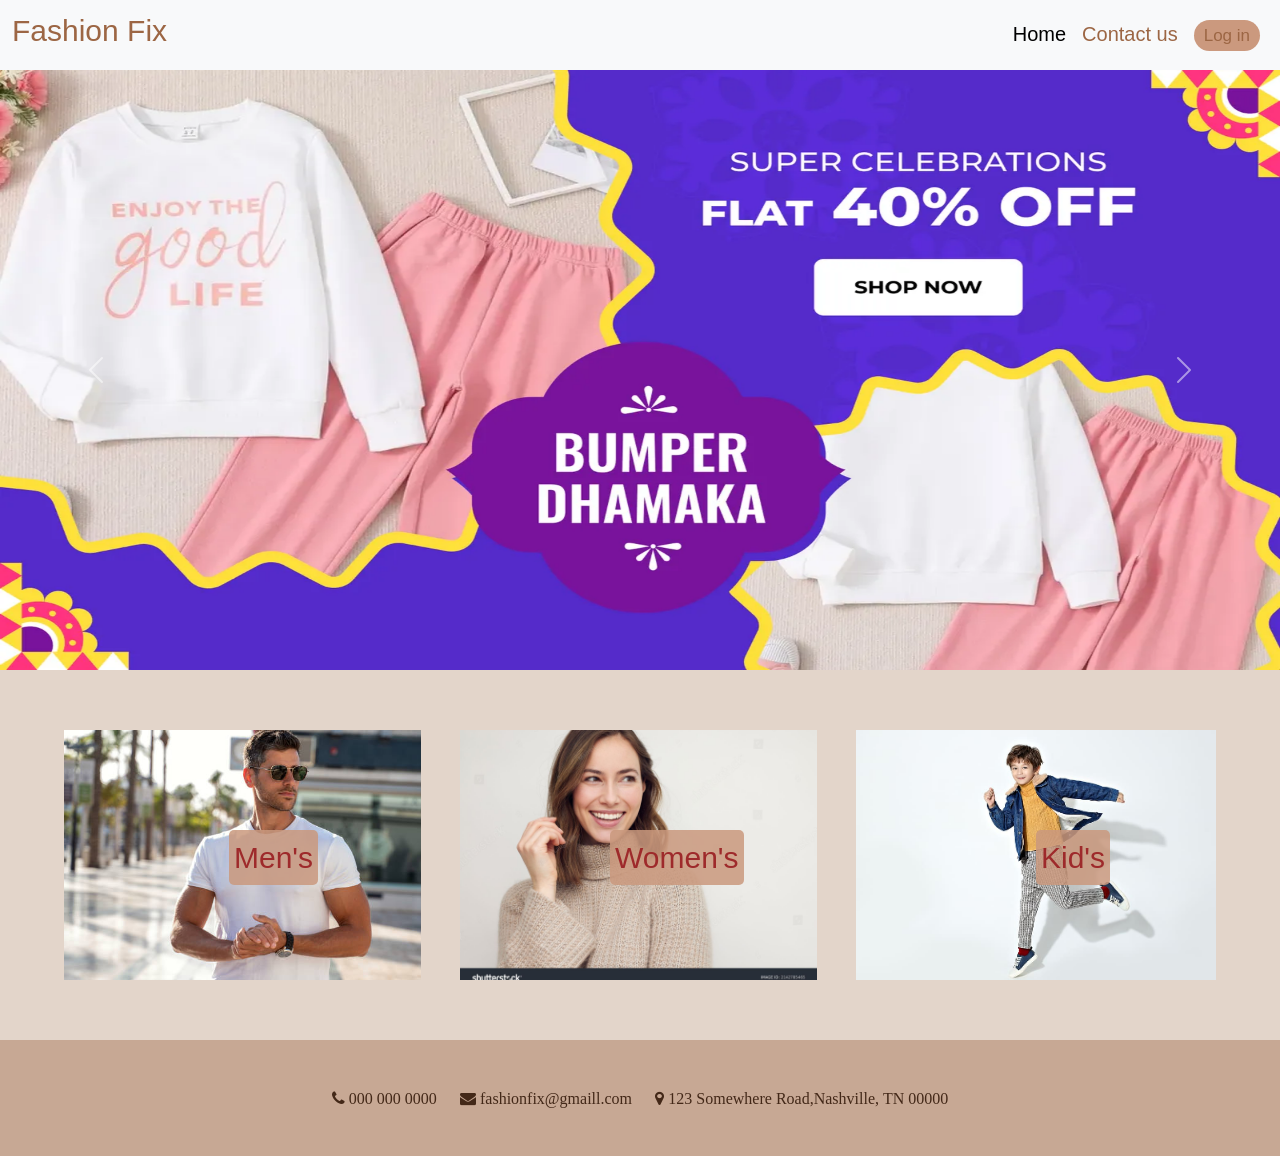
<file: index.html>
<!DOCTYPE html>
<html lang="en">
    <head>
        <meta charset="UTF-8">
        <meta name="viewport" content="width=device-width, initial-scale=1.0">
        <title>Fashion Fix</title>
        <link rel="stylesheet" href="style.css">

        <link href="https://cdn.jsdelivr.net/npm/bootstrap@5.0.2/dist/css/bootstrap.min.css" rel="stylesheet" integrity="sha384-EVSTQN3/azprG1Anm3QDgpJLIm9Nao0Yz1ztcQTwFspd3yD65VohhpuuCOmLASjC" crossorigin="anonymous">

        <link rel="stylesheet"
            href="https://cdnjs.cloudflare.com/ajax/libs/font-awesome/4.7.0/css/font-awesome.min.css"
            integrity="sha512-SfTiTlX6kk+qitfevl/7LibUOeJWlt9rbyDn92a1DqWOw9vWG2MFoays0sgObmWazO5BQPiFucnnEAjpAB+/Sw=="
            crossorigin="anonymous" referrerpolicy="no-referrer" />
    </head>
    <body class="body">

        <!-- navbar -->

        <nav class="navbar navbar-expand-lg navbar-light bg-light">
            <div class="container-fluid">
                <a class="navbar-brand" href="index.html"><h1>Fashion Fix</h1></a>                 
                <button class="navbar-toggler" type="button"
                    data-bs-toggle="collapse" data-bs-target="#navbarNav"
                    aria-controls="navbarNav" aria-expanded="false"
                    aria-label="Toggle navigation">
                    <span class="navbar-toggler-icon bg-color-black"></span>
                </button>
                <div class="collapse navbar-collapse" id="navbarNav">
                    <ul class="navbar-nav">
                        <li class="nav-item">
                            <a class="nav-link active" aria-current="page"
                                href="index.html">Home</a>
                        </li>
                        <li class="nav-item">
                            <a class="nav-link" href="contact.html">Contact us</a>
                        </li>
                        <li class="nav-item">
                            <a class="nav-link" href="login.html"><button>Log in </button></a>
                        </li>
                    </ul>
                </div>
            </div>
        </nav>

        <!-- discount ads -->

        <div id="carouselExampleControls" class="carousel slide"
            data-bs-ride="carousel">
            <div class="carousel-inner">
                <div class="carousel-item active">
                    <img src="discount-1.webp" class="d-block w-100" alt="...">
                </div>
                <div class="carousel-item">
                    <img src="discount-2.webp" class="d-block w-100" alt="...">
                </div>
                <div class="carousel-item">
                    <img src="discount-3.jpg" class="d-block w-100" alt="...">
                </div>
            </div>
            <button class="carousel-control-prev" type="button"
                data-bs-target="#carouselExampleControls" data-bs-slide="prev">
                <span class="carousel-control-prev-icon"
                    aria-hidden="true"></span>
                <span class="visually-hidden">Previous</span>
            </button>
            <button class="carousel-control-next" type="button"
                data-bs-target="#carouselExampleControls" data-bs-slide="next">
                <span class="carousel-control-next-icon"
                    aria-hidden="true"></span>
                <span class="visually-hidden">Next</span>
            </button>
        </div>

        <!-- gender section -->

        <div class="gender">
            <div class="men">
                <a href="men.html"><button>Men's</button></a>
            </div>
            <div class="women">
                <a href="women.html"><button>Women's</button></a>
            </div>
            <div class="kid">
                <a href="kid.html"><button>Kid's</button></a>
            </div>
        </div>

        <!-- footer -->

        <footer>
            <div class="footer-content">
                <span class="fa fa-phone"> 000 000 0000</span>
                <span class="fa fa-envelope"> fashionfix@gmaill.com</span>
                <span class="fa fa-map-marker"> 123 Somewhere
                    Road,Nashville, TN 00000</span>
            </div>
        </footer>

        <script src="https://cdn.jsdelivr.net/npm/bootstrap@5.0.2/dist/js/bootstrap.bundle.min.js" integrity="sha384-MrcW6ZMFYlzcLA8Nl+NtUVF0sA7MsXsP1UyJoMp4YLEuNSfAP+JcXn/tWtIaxVXM" crossorigin="anonymous"></script>
    </body>
</html>
</file>
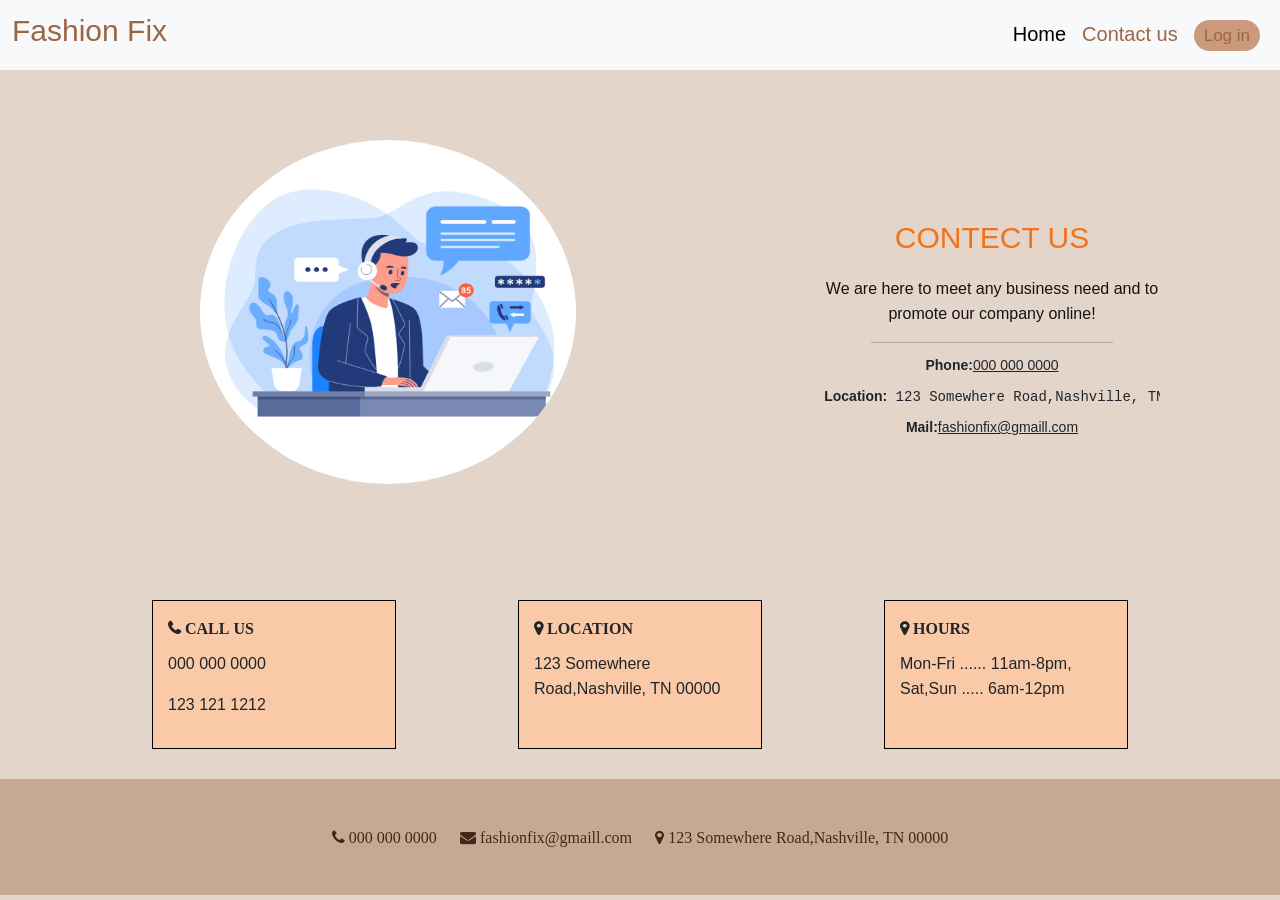
<file: contact.html>
<!DOCTYPE html>
<html lang="en">
    <head>
        <meta charset="UTF-8">
        <meta name="viewport" content="width=device-width, initial-scale=1.0">
        <title>Contact</title>
        <link rel="stylesheet" href="contact.css">

        <link href="https://cdn.jsdelivr.net/npm/bootstrap@5.0.2/dist/css/bootstrap.min.css" rel="stylesheet" integrity="sha384-EVSTQN3/azprG1Anm3QDgpJLIm9Nao0Yz1ztcQTwFspd3yD65VohhpuuCOmLASjC" crossorigin="anonymous">

        <link rel="stylesheet"
            href="https://cdnjs.cloudflare.com/ajax/libs/font-awesome/4.7.0/css/font-awesome.min.css"
            integrity="sha512-SfTiTlX6kk+qitfevl/7LibUOeJWlt9rbyDn92a1DqWOw9vWG2MFoays0sgObmWazO5BQPiFucnnEAjpAB+/Sw=="
            crossorigin="anonymous" referrerpolicy="no-referrer" />
    </head>
    <body class="body">

        <!-- navbar -->

        <nav class="navbar navbar-expand-lg navbar-light bg-light">
            <div class="container-fluid">
                <a class="navbar-brand" href="index.html"><h1>Fashion Fix</h1></a>                 
                <button class="navbar-toggler" type="button"
                    data-bs-toggle="collapse" data-bs-target="#navbarNav"
                    aria-controls="navbarNav" aria-expanded="false"
                    aria-label="Toggle navigation">
                    <span class="navbar-toggler-icon"></span>
                </button>
                <div class="collapse navbar-collapse" id="navbarNav">
                    <ul class="navbar-nav">
                        <li class="nav-item">
                            <a class="nav-link active" aria-current="page"
                                href="index.html">Home</a>
                        </li>
                        <li class="nav-item">
                            <a class="nav-link" href="contact.html">Contact us</a>
                        </li>
                        <li class="nav-item">
                            <a class="nav-link" href="login.html"><button>Log in </button></a>
                        </li>
                    </ul>
                </div>
            </div>
        </nav>

        <!-- contact details -->

        <div class="color">
            <div class="about">
                <div class="image">
                    <img src="contact.jpg" alt>
                </div>
                <div class="details">
                    <div class="details-co">
                        <h2>CONTECT US</h2>
                        <p>We are here to meet any business need and to promote
                            our company online!</p>
                        <hr>
                        <pre><b>Phone:</b><u>000 000 0000</u></pre>
                        <pre><b>Location:</b> 123 Somewhere Road,Nashville, TN-4</pre>
                        <pre><b>Mail:</b><u>fashionfix@gmaill.com</u></pre>
                    </div>
                </div>
            </div>

            <div class="contect">
                <div class="contect-detail">
                    <span class="fa fa-phone"> CALL US</span>
                    <p>000 000 0000</p>
                    <p>123 121 1212</p>
                </div>
                <div class="contect-detail">
                    <span class="fa fa-map-marker"> LOCATION</span>
                    <p>123 Somewhere
                        Road,Nashville, TN 00000</p>
                </div>
                <div class="contect-detail">
                    <span class="fa fa-map-marker"> HOURS</span>
                    <p>Mon-Fri ...... 11am-8pm, Sat,Sun ..... 6am-12pm</p>
                </div>
                </div>
            </div>
        </div>

            <footer>
                <div class="footer-content">
                    <span class="fa fa-phone"> 000 000 0000</span>
                    <span class="fa fa-envelope"> fashionfix@gmaill.com</span>
                    <span class="fa fa-map-marker"> 123 Somewhere
                        Road,Nashville, TN 00000</span>
                </div>
            </footer>

            <script src="https://cdn.jsdelivr.net/npm/bootstrap@5.0.2/dist/js/bootstrap.bundle.min.js" integrity="sha384-MrcW6ZMFYlzcLA8Nl+NtUVF0sA7MsXsP1UyJoMp4YLEuNSfAP+JcXn/tWtIaxVXM" crossorigin="anonymous"></script>

        </body>
    </html>
</file>
<file: style.css>
* {
    margin: 0;
    padding: 0;
    box-sizing: border-box;
    font-family: "Amazon Ember", Arial, sans-serif;
}

.body {
    width: 100%;
    background-color: #e3d5ca;
}

.navbar {
    background-color: #f5ebe0;
}

.navbar-brand h1 {
    color: #9c6644;
    font-size: 30px;
    font-weight: 500;
}

.nav-link button {
    padding: 3px 10px;
    text-align: center;
    border-radius: 30px;
    font-size: 17px;
    font-weight: 500;
    color: #9c6644;
    background-color: #cb997e;
    border: none;
}

.nav-item a {
    color: #9c6644;
}

.navbar-nav {
    font-size: 20px;
    text-align: right;
    margin-left: auto;
}

.carousel-inner {
    margin: 0 auto;
    justify-content: center;
    align-items: center;
    height: 600px;
}

.carousel-inner img {
    width: 100%;
    height: 600px;
    background-size: cover;
}

.gender {
    width: 90%;
    margin: 0 auto;
    padding: 60px 0;
    display: flex;
    justify-content: space-between;
}

.gender .men {
    width: 31%;
    height: 250px;
    padding: 100px 165px;
    background-image: url("men.jpg");
    background-repeat: no-repeat;
    background-size: cover;
}

.gender .women {
    width: 31%;
    height: 250px;
    padding: 100px 150px;
    background-image: url("women.jpg");
    background-repeat: no-repeat;
    background-size: cover;
}

.gender .kid {
    width: 31%;
    height: 250px;
    padding: 100px 180px;
    background-image: url("kid.jpg");
    background-repeat: no-repeat;
    background-size: cover;
}

.gender button {
    margin: 0 auto;
    padding: 5px;
    align-items: center;
    color: #9e2a2b;
    background-color: #cb997ed9;
    border-radius: 5px;
    border: none;
    cursor: pointer;
    font-size: 30px;
    font-weight: 400;
}

.gender button:hover {
    margin: 0 auto;
    padding: 5px;
    align-items: center;
    color: #774936;
    background-color: #bc8a5fee;
    font-size: 30px;
    font-weight: 400;
}

footer {
    width: 100%;
    margin: 0 auto;
    display: flex;
    justify-content: space-around;
    background-color: #9c664467;
}

.footer-content {
    width: 50%;
    padding-top: 50px;
    padding-bottom: 50px;
    display: flex;
    justify-content: space-around;
    color: #432818;
}


@media only screen and (max-width: 768px) {
    .carousel-inner {
        margin: 0 auto;
        height: 400px;
    }

    .carousel-inner img {
        width: 100%;
        height: 400px;
    }

    .gender {
        width: 100%;
        margin: 0 auto;
        padding: 60px 0;
        display: flex;
        justify-content: space-evenly;
        flex-wrap: wrap;
    }

    .gender .men {
        width: 45%;
        height: 250px;
        padding: 100px 130px;
        background-repeat: no-repeat;
        background-size: cover;
    }

    .gender .women {
        width: 45%;
        height: 250px;
        padding: 100px 130px;
        background-repeat: no-repeat;
        background-size: cover;
    }

    .gender .kid {
        margin: 0 auto;
        margin-top: 40px;
        width: 45%;
        height: 250px;
        padding: 100px 130px;
        background-repeat: no-repeat;
        background-size: cover;
    }

    .gender button:hover {
        margin: 0 auto;
        padding: 5px;
        align-items: center;
        background-color: transparent;
        font-size: 30px;
        font-weight: 400;
    }

    .footer-content {
        width: 80%;
        padding-top: 50px;
        padding-bottom: 50px;
        display: flex;
        justify-content: space-around;
    }
}

@media only screen and (max-width: 460px) {

    .nav-link button {
        border-radius: 0;
        background-color: transparent;
    }

    .carousel-inner {
        margin: 0 auto;
        height: 250px;
    }

    .carousel-inner img {
        width: 100%;
        height: 250px;
    }

    .gender {
        width: 100%;
        margin: 0 auto;
        padding: 60px 0;
        display: flex;
        justify-content: space-between;
        flex-wrap: wrap;
    }

    .gender .men {
        margin: 0 auto;
        width: 95%;
        height: 250px;
        padding: 100px 145px;
        background-repeat: no-repeat;
        background-size: cover;
    }

    .gender .women {
        margin: 0 auto;
        margin-top: 40px;
        width: 95%;
        height: 250px;
        padding: 100px 130px;
        background-repeat: no-repeat;
        background-size: cover;
    }

    .gender .kid {
        margin: 0 auto;
        margin-top: 40px;
        width: 95%;
        height: 250px;
        padding: 100px 150px;
        background-repeat: no-repeat;
        background-size: cover;
    }

    .footer-content {
        width: 60%;
        padding-top: 30px;
        font-size: 12px;
        padding-bottom: 30px;
        display: flex;
        justify-content: center;
        flex-wrap: wrap;
        text-align: center;
    }
}
</file>
<file: contact.css>
*{
    margin: 0;
    padding: 0;
    box-sizing: border-box;
    font-family: "Amazon Ember", Arial, sans-serif;
}

.body{
    width: 100%;
    background-color: #e3d5ca;
}

.navbar{
    background-color: #f5ebe0;
}

.navbar-brand h1{
    color: #9c6644;
    font-size: 30px;
    font-weight: 500;
}

.nav-link button{
    padding: 3px 10px;
    text-align: center;
    border-radius: 30px;
    font-size: 17px;
    font-weight: 500;
    color: #9c6644;
    background-color: #cb997e;
    border: none;
}

.nav-item a{
    color: #9c6644;
}

.navbar-nav{
    font-size: 20px;
    text-align: right;
    margin-left: auto;
}

.about{
    width: 100%;
    height: 500px;
    display: flex;
    justify-content: space-between;
    flex-wrap: wrap;
}

.details{
    width: 45%;
}

.details-co{
    width: 60%;
    margin: 0 auto;
    margin-top: 150px;
    text-align: center;
    line-height: 25px;
}

.details-co h2{
    color: rgb(243, 115, 25);
    font-size: 30px;
}

.details-co p{
    color: rgb(20, 19, 19);
    margin-top: 20px;
}

.details-co hr{
    width: 70%;
    margin: 0 auto;
    margin-top: 10px;
    margin-bottom: 10px;
}

.details-co pre{
    margin: 5px;
}

.image{
    width: 45%;
    padding-left: 200px;
    padding-top: 70px;
}

.image img{
    width: 100%;
    height: 80%;
    border-radius: 50%;
}

.contect{
    margin: 0 auto;
    padding: 30px;
    display: flex;
    justify-content: space-evenly;
    flex-wrap: wrap;
}

.contect-detail{
    background-color: rgba(251, 202, 167, 0.951);
    width: 20%;
    padding: 15px;
    line-height: 25px;
    border: 1px solid black;
}

.contect-detail span{
    font-weight: 600;
    margin-bottom: 15px;
}

footer{
    width: 100%;
    margin: 0 auto;
    display: flex;
    justify-content: space-around;
    background-color: #9c664467;
}

.footer-content{
    width: 50%;
    padding-top: 50px;
    padding-bottom: 50px;
    display: flex;
    justify-content: space-around;
    color: #432818;
}

@media only screen and (max-width: 768px) {

.about{
    width: 95%;
    margin-top: 40px;
    height: 650px;
    display: flex;
    justify-content: space-between;
    flex-wrap: wrap;
}

.details{
    width: 90%;
    margin: 0 auto;
}

.details-co{
    width: 100%;
    margin: 0 auto;
    text-align: center;
    line-height: 25px;
}

.image{
    width: 100%;
    padding-left: 150px;
}

.contect-detail{
    width: 45%;
    padding: 15px;
    margin-top: 15px;
    line-height: 25px;
}


.footer-content{
    width: 80%;
}

@media only screen and (max-width: 460px) {

.nav-link button{
    border-radius: 0;
    background-color: transparent;
}

.about{
    width: 100%;
    margin-top: 10px;
    height: 600px;
    display: flex;
    justify-content: space-between;
    flex-wrap: wrap;
}

.details{
    width: 100%;
    margin: 0 auto;
}

.details-co{
    width: 100%;
    margin: 0 auto;
    text-align: center;
    line-height: 25px;
}

.image{
    width: 90%;
    padding-left: 45px;
}

.contect-detail{
    width: 95%;
    padding: 15px;
    margin-top: 15px;
    line-height: 25px;
}

.footer-content{
    width: 60%;
    padding-top: 30px;
    font-size: 12px;
    padding-bottom: 30px;
    display: flex;
    justify-content: center;
    flex-wrap: wrap;
    text-align: center;
}
}
}
</file>
